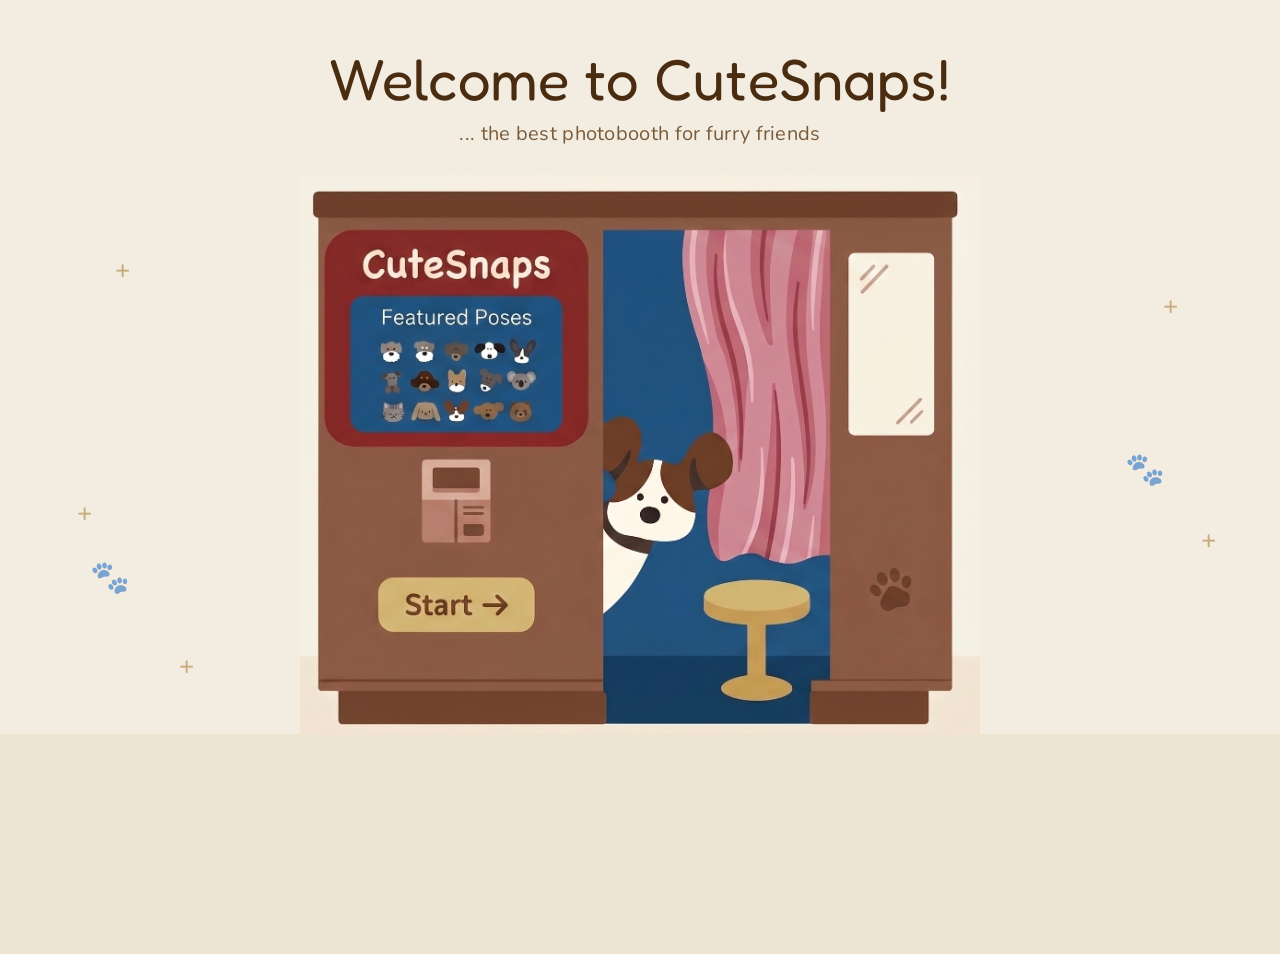
<file: landing/index.html>
<!DOCTYPE html>
<html lang="en">
  <head>
    <meta charset="UTF-8" />
    <meta name="viewport" content="width=device-width, initial-scale=1.0" />
    <title>CuteSnaps</title>
    <link rel="preconnect" href="https://fonts.googleapis.com" />
    <link rel="preconnect" href="https://fonts.gstatic.com" crossorigin />
    <link
      href="https://fonts.googleapis.com/css2?family=Fredoka+One&family=Nunito:wght@400;600&display=swap"
      rel="stylesheet"
    />
    <link rel="stylesheet" href="../shared.css" />
    <link rel="stylesheet" href="./styles.css" />
  </head>
  <body>

    <!-- decorative + signs -->
    <span class="deco plus" style="left:9%;  top:28%">+</span>
    <span class="deco plus" style="left:6%;  top:55%">+</span>
    <span class="deco plus" style="left:14%; top:72%">+</span>
    <span class="deco plus" style="right:8%; top:32%">+</span>
    <span class="deco plus" style="right:5%; top:58%">+</span>

    <!-- decorative paw prints -->
    <span class="deco paw" style="left:7%;  top:62%">🐾</span>
    <span class="deco paw" style="right:9%; top:50%">🐾</span>

    <main class="page">
      <header class="title">
        <h1 class="title__main">Welcome to CuteSnaps!</h1>
        <p class="title__sub">... the best photobooth for furry friends</p>
      </header>

      <div class="booth-wrap">
        <img
          class="booth-img"
          src="../assets/snoopy/booth.png"
          alt="CuteSnaps photobooth"
          draggable="false"
        />
        <!-- transparent overlay covering the drawn Start button in the PNG -->
        <button class="start-btn" id="startBtn" type="button" aria-label="Start">
        </button>
      </div>
    </main>

    <footer class="footer"></footer>

    <script src="./script.js"></script>
  </body>
</html>
</file>
<file: shared.css>
:root {
  --cream: #ede8dc;
  --ink:   #4a2c10;
  --ink-mid: #7a5c3a;
  --gold:  #c4a472;
}

* { box-sizing: border-box; }

html { min-height: 100vh; }

body {
  margin: 0;
  padding: 0;
  min-height: 100vh;
  color: var(--ink);
  -webkit-font-smoothing: antialiased;
}
</file>
<file: landing/styles.css>
/* ── Landing page ─────────────────────────────────────────── */

/* decorative elements scattered around the booth */
.deco {
  position: fixed;
  pointer-events: none;
  user-select: none;
}

.deco.plus {
  font-family: 'Nunito', sans-serif;
  font-weight: 600;
  font-size: clamp(18px, 2vw, 28px);
  color: var(--gold);
  opacity: 0.9;
}

.deco.paw {
  font-size: clamp(20px, 2.5vw, 34px);
  opacity: 0.55;
}

/* ── Page layout ──────────────────────────────────────────── */
.page {
  display: flex;
  flex-direction: column;
  align-items: center;
  padding: 48px 24px 0;
  background: #f2ece1;
}

/* ── Title ────────────────────────────────────────────────── */
.title {
  text-align: center;
  margin-bottom: 28px;
}

.title__main {
  margin: 0;
  font-family: 'Fredoka One', cursive;
  font-weight: 400;
  font-size: clamp(32px, 5vw, 58px);
  color: var(--ink);
  letter-spacing: 0.3px;
  line-height: 1.1;
}

.title__sub {
  margin: 8px 0 0;
  font-family: 'Nunito', sans-serif;
  font-weight: 400;
  font-size: clamp(14px, 1.6vw, 20px);
  color: var(--ink-mid);
  letter-spacing: 0.3px;
}

/* ── Booth ────────────────────────────────────────────────── */
.booth-wrap {
  position: relative;
  width: 100%;
  max-width: 680px;
  /* matches booth.png native ratio: 1475 × 1213 */
  aspect-ratio: 1475 / 1213;
}

.booth-img {
  width: 100%;
  height: 100%;
  object-fit: contain;
  display: block;
  user-select: none;
}

/* transparent overlay button covering the drawn "Start →" in the PNG */
.start-btn {
  position: absolute;
  /* tuned to the drawn button position in booth.png */
  left:   9%;
  top:    70%;
  width:  30%;
  height: 14%;

  background: transparent;
  border: none;
  border-radius: 999px;
  cursor: pointer;
  -webkit-tap-highlight-color: transparent;
  transition: background 150ms ease;
}

.start-btn:hover {
  background: rgba(255, 255, 255, 0.18);
}

.start-btn:active {
  background: rgba(0, 0, 0, 0.08);
}

.start-btn:focus-visible {
  outline: 3px solid var(--ink);
  outline-offset: 2px;
}

/* ── Footer ───────────────────────────────────────────────── */
.footer {
  height: 220px;
  background: #ede5d2;
}

/* ── Responsive ───────────────────────────────────────────── */
@media (max-width: 500px) {
  .page { padding: 32px 16px 24px; }
  .deco { display: none; }
}
</file>
